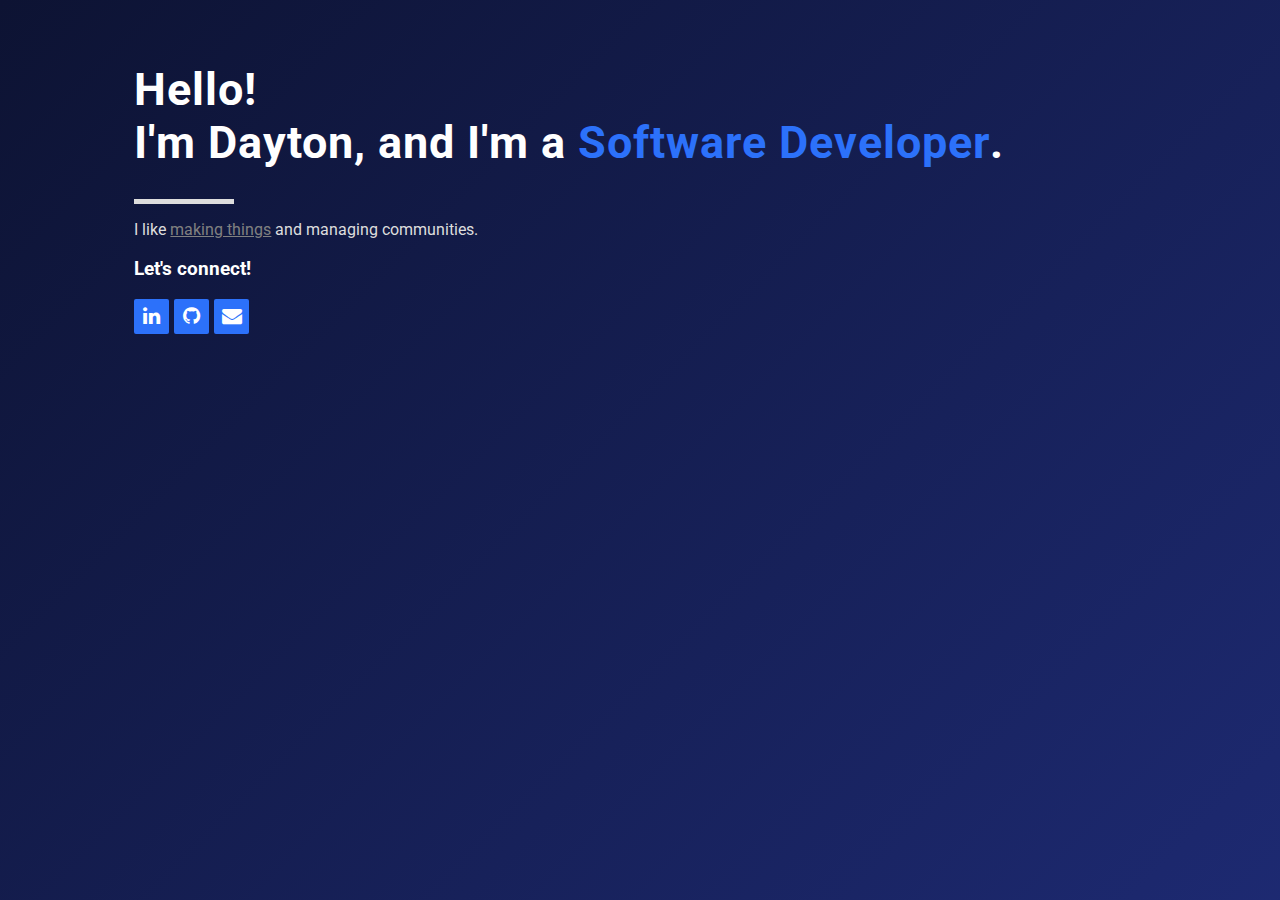
<file: public_html/index.html>
<!DOCTYPE html>
<html>
<head>
	<title>Dayton Baird</title>
	<link rel="stylesheet" type="text/css" href="assets/css/dayton.css">
	<link rel="stylesheet" href="https://cdnjs.cloudflare.com/ajax/libs/font-awesome/4.7.0/css/font-awesome.min.css">
	<link href="https://fonts.googleapis.com/css?family=Roboto:400,700" rel="stylesheet">
</head>
<body>

<div id="container">

<!-- heading -->
	<div id="heading">
		<h1 id="intro">
		Hello! <br>
		I'm Dayton, and I'm <span id="change">a</span> <span class="blue">Software Developer</span>.
		</h1>
	</div>
<!-- content -->
	<div id="content">
		<hr>

		<p>
			I like <a href="./projects.html">making things</a> and managing communities.
		</p>

		<h3>Let's connect!</h3>
		<div class="social">
		</a><a href="https://www.linkedin.com/in/daytonbaird/" target="_blank"><i class="fa fa-linkedin"></i></a></a><a href="https://github.com/daytdog" target="_blank"><i class="fa fa-github"></i></a><a href="mailto:dayton@daytonbaird.com" target="_blank"><i class="fa fa-envelope"></i></a>

		</div>
	</div>	

</div>
<script type="text/javascript" src="assets/js/dayton.js"></script>
</body>
</html>
</file>
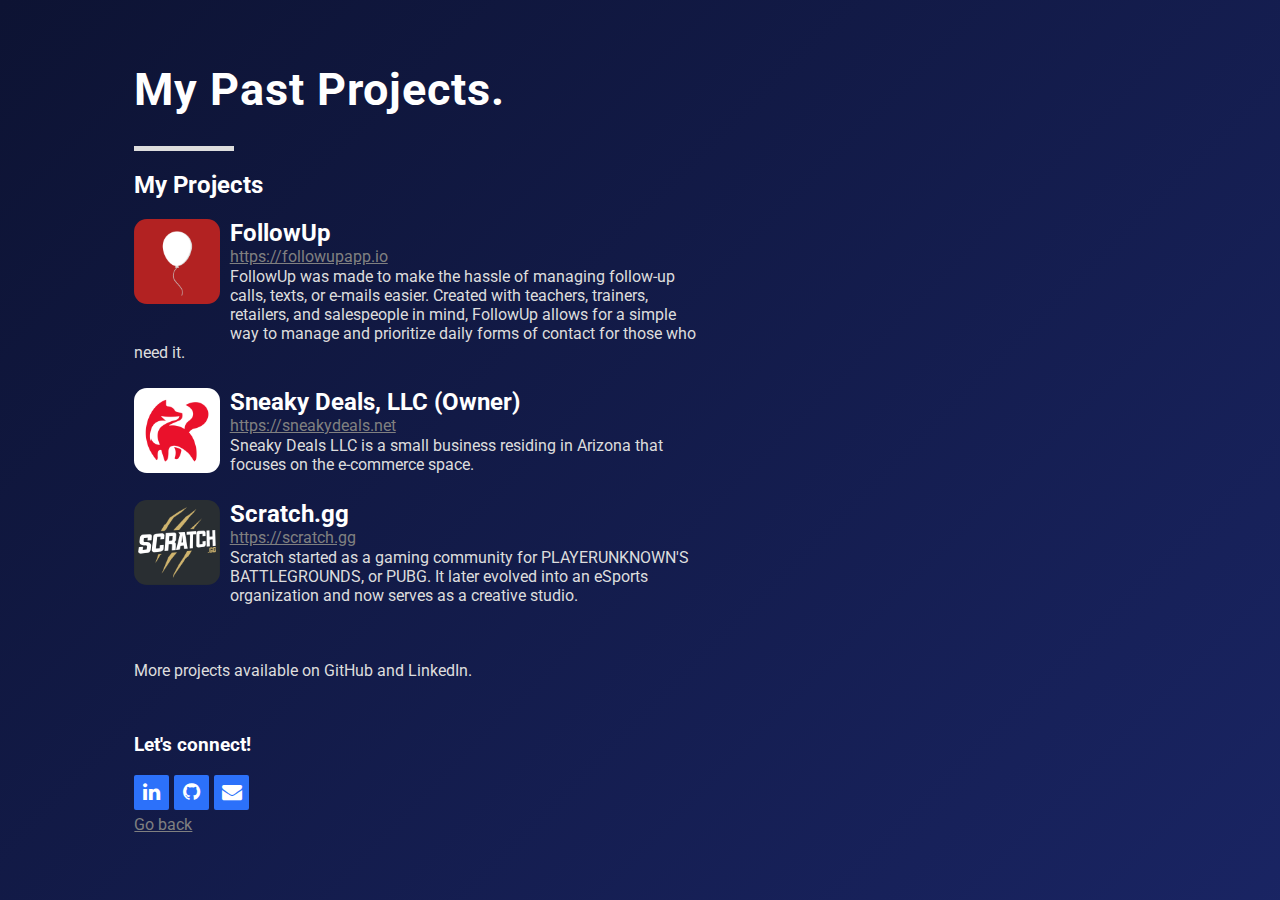
<file: public_html/projects.html>
<!DOCTYPE html>
<html>
<head>
	<title>Projects - Dayton Baird</title>
	<link rel="stylesheet" type="text/css" href="assets/css/dayton.css">
	<link rel="stylesheet" href="https://cdnjs.cloudflare.com/ajax/libs/font-awesome/4.7.0/css/font-awesome.min.css">
	<link href="https://fonts.googleapis.com/css?family=Roboto:400,700" rel="stylesheet">
</head>
<body>

<div id="container">

<!-- heading -->
	<div id="heading">
		<h1 id="intro">
		My Past Projects.
		</h1>
	</div>
<!-- content -->
	<div id="content">
		<hr>

<!-- 		<p>
			I like <a href="./projects.html">making things</a> and managing communities.
		</p> -->
		<!-- <hr> -->

		<div>
			<h2 id="intro"> My Projects </h2>
			<div class="project">
				<a href="https://followupapp.io/"><img class="projectImages" src="assets/img/FollowUp.png" hover="FollowUp"></img></a>
				<h2>FollowUp</h2>
				<a href="https://followupapp.io/">https://followupapp.io</a>
				<p>FollowUp was made to make the hassle of managing follow-up calls,
          texts, or e-mails easier. Created with teachers, trainers, retailers,
          and salespeople in mind, FollowUp allows for a simple way to manage
          and prioritize daily forms of contact for those who need it.</p>
			</div>
			<div class="project">
				<a href="https://sneakydeals.net/"><img class="projectImages" src="assets/img/SneakyDealsWhite.png" hover="FollowUp"></img></a>
				<h2>Sneaky Deals, LLC (Owner)</h2>
				<a href="https://sneakydeals.net/">https://sneakydeals.net</a>
				<p>Sneaky Deals LLC is a small business residing in Arizona that focuses on the e-commerce space.</p>
			</div>

			<div class="project">
				<a href="https://scratch.gg/"><img class="projectImages" src="assets/img/Scratch.png" hover="FollowUp"></img></a>
				<h2>Scratch.gg</h2>
				<a href="https://scratch.gg/">https://scratch.gg</a>
				<p>Scratch started as a gaming community for PLAYERUNKNOWN'S BATTLEGROUNDS, or PUBG. It later evolved into an eSports organization and now serves as a creative studio.</p>
			</div>
		</div>
		<br>
<p>More projects available on GitHub and LinkedIn.</p>
		<!-- <hr> -->
		<br>

		<div class="excess">
			<h3>Let's connect!</h3>
			<div class="social">
			</a><a href="https://www.linkedin.com/in/daytonbaird/" target="_blank"><i class="fa fa-linkedin"></i></a></a><a href="https://github.com/daytdog" target="_blank"><i class="fa fa-github"></i></a><a href="mailto:dayton@daytonbaird.com" target="_blank"><i class="fa fa-envelope"></i></a>

			</div>
		<a href="./index.html">Go back</a>
		</div>
		
	</div>	

</div>
</body>
</html>
</file>
<file: public_html/assets/css/dayton.css>
body {
 /* background: #2bc0e4;*/ /* fallback for old browsers */
  	/*background: -webkit-linear-gradient(to right, #3e4042, #06233f);*/ /* Chrome 10-25, Safari 5.1-6 */
  	/*background: linear-gradient(to right, #3e4042, #06233f);*/ /* W3C, IE 10+/ Edge, Firefox 16+, Chrome 26+, Opera 12+, Safari 7+ */
	/*this produces the gradients. Generated from https://uigradients.com/*/
  color: #FFF;

  font-family: 'Roboto', sans-serif;
  background: linear-gradient(-45deg, #111842, #06233f, #354BCE, #0D1333);
	background-size: 1000% 1000%;
	-webkit-animation: Gradient 15s ease infinite;
	-moz-animation: Gradient 15s ease infinite;
	animation: Gradient 15s ease infinite;
}

@-webkit-keyframes Gradient {
	0% {
		background-position: 0% 50%
	}
	50% {
		background-position: 100% 50%
	}
	100% {
		background-position: 0% 50%
	}
}

@-moz-keyframes Gradient {
	0% {
		background-position: 0% 50%
	}
	50% {
		background-position: 100% 50%
	}
	100% {
		background-position: 0% 50%
	}
}

@keyframes Gradient {
	0% {
		background-position: 0% 50%
	}
	50% {
		background-position: 100% 50%
	}
	100% {
		background-position: 0% 50%
	}
}

a:visited {
  color: darkgray;
}

a {
  color: gray;
}

.social a{
  display:inline-block;
  width:35px;
  height:35px;
  cursor:pointer;
  background-color:#2c71fa;
  border-radius:2px;
  font-size:20px;
  color:#FFF;
  text-align:center;
  line-height:35px;
  margin-right:5px;
  margin-bottom:5px;

}

div {
  flex-direction: column;
}

h1 {
  letter-spacing: 1px;
  font-weight: 700;
  font-size: 45px;
  color: #FFF
}

hr {
  border: 0;
  border-bottom: 5px solid #DDDDDD;
  max-width: 100px;
  display: block;
  margin-bottom: 1%;
  margin-left: 0px;
  margin-top: 1%;
  align-content: center;
}

.blue {
  color: #2c71fa;
  display: inline-block;
}
.bluewording {
  color: #2c71fa;
  display: inline-block;
}

.projectImages {
  width: 15%;
  height: 15%;
  border-radius: 15%;
  float: left;
  margin-right: 10px;
  margin-bottom: 4%;
}

.project {
  flex-direction: row;
  clear: both;
}

.project p {
  margin-left: 0px;
  margin-top: 0.2%;
    /*overflow:auto;*/
    display:block;
  padding-bottom: 1%;
}

.project h2 {
  margin-bottom: 0;
}

.project a {
  margin-bottom: 0;
}

p {
  font-size: 16px;
  color: #DDD;
}

.excess {
  overflow: hidden;
  clear: left;
}

#content {
  display: block;
  width: 50%;
}

#heading {
  text-align: left;
  display: block;
}

#container {
  margin-top: 5%;
  margin-left: 10%;
  display: block;
  overflow-wrap: normal;
}

.delayAnimation {
  -webkit-animation-delay: 1s;
}
</file>
